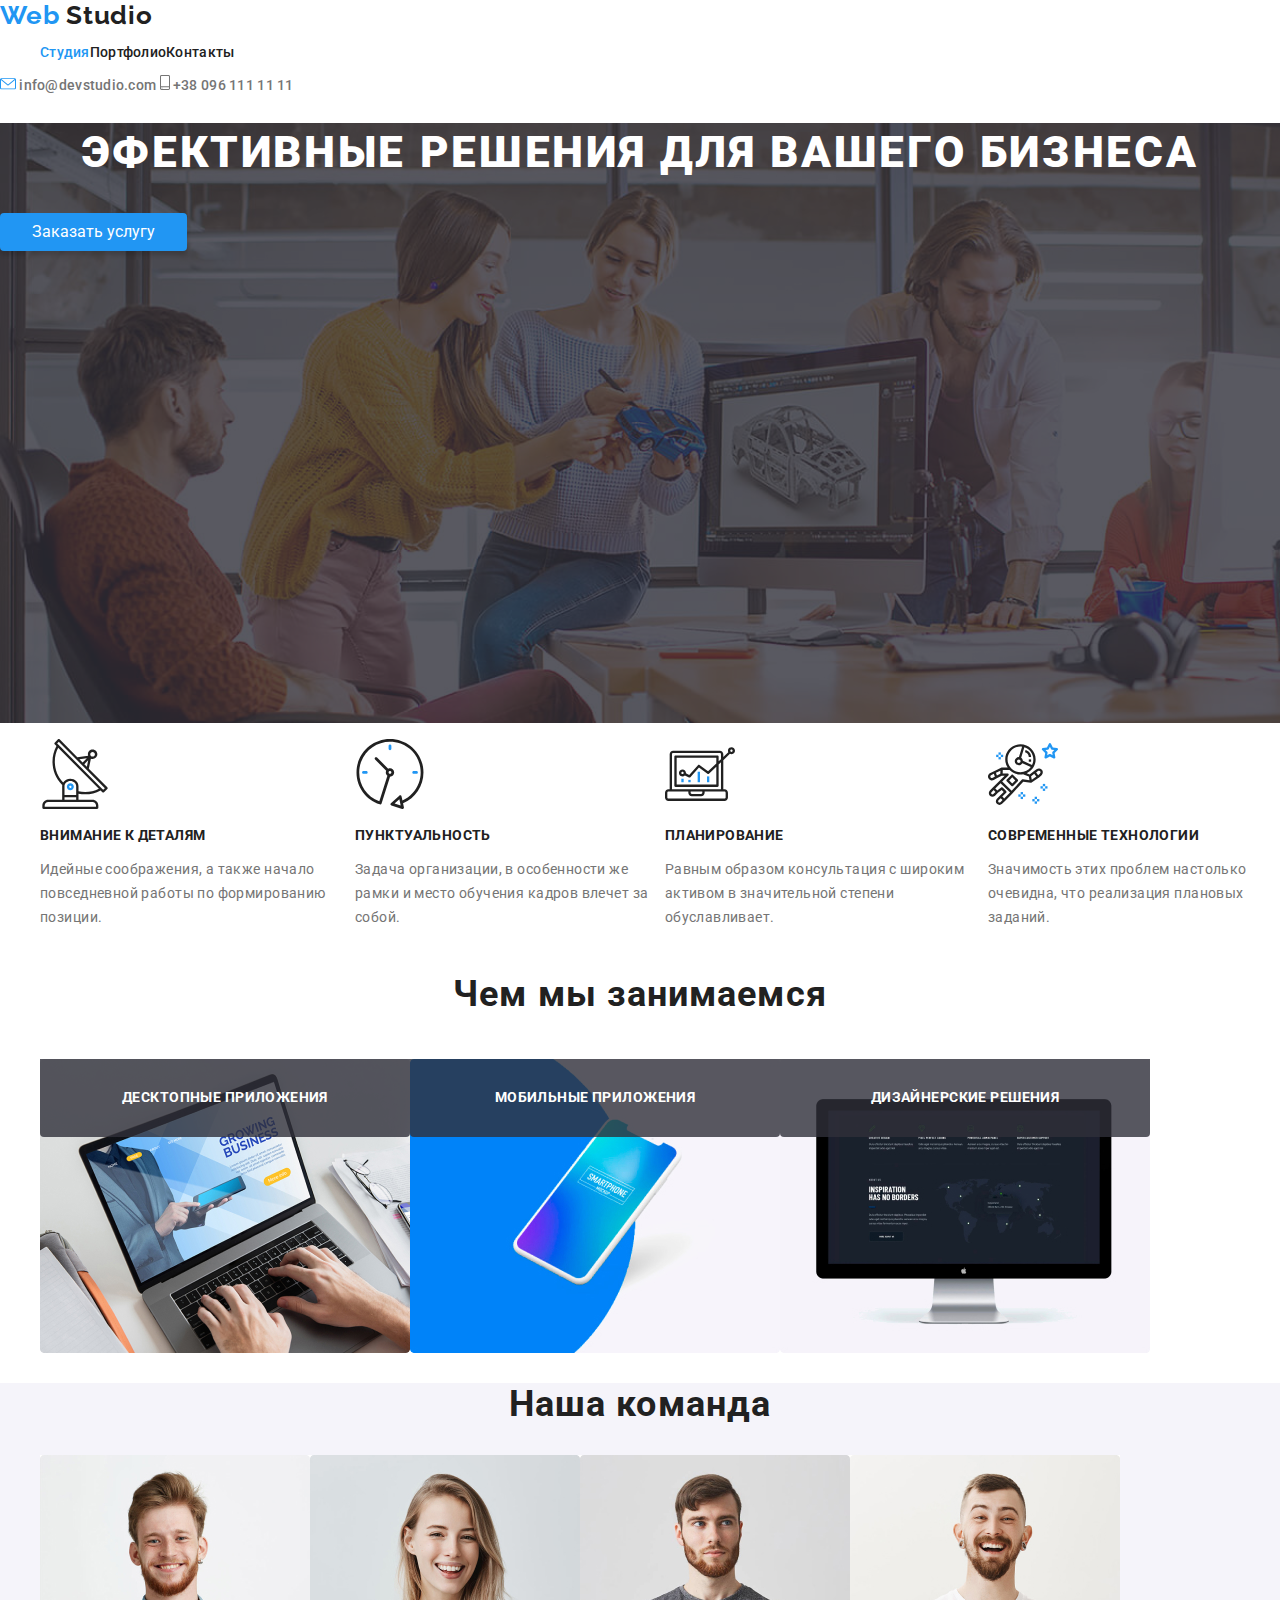
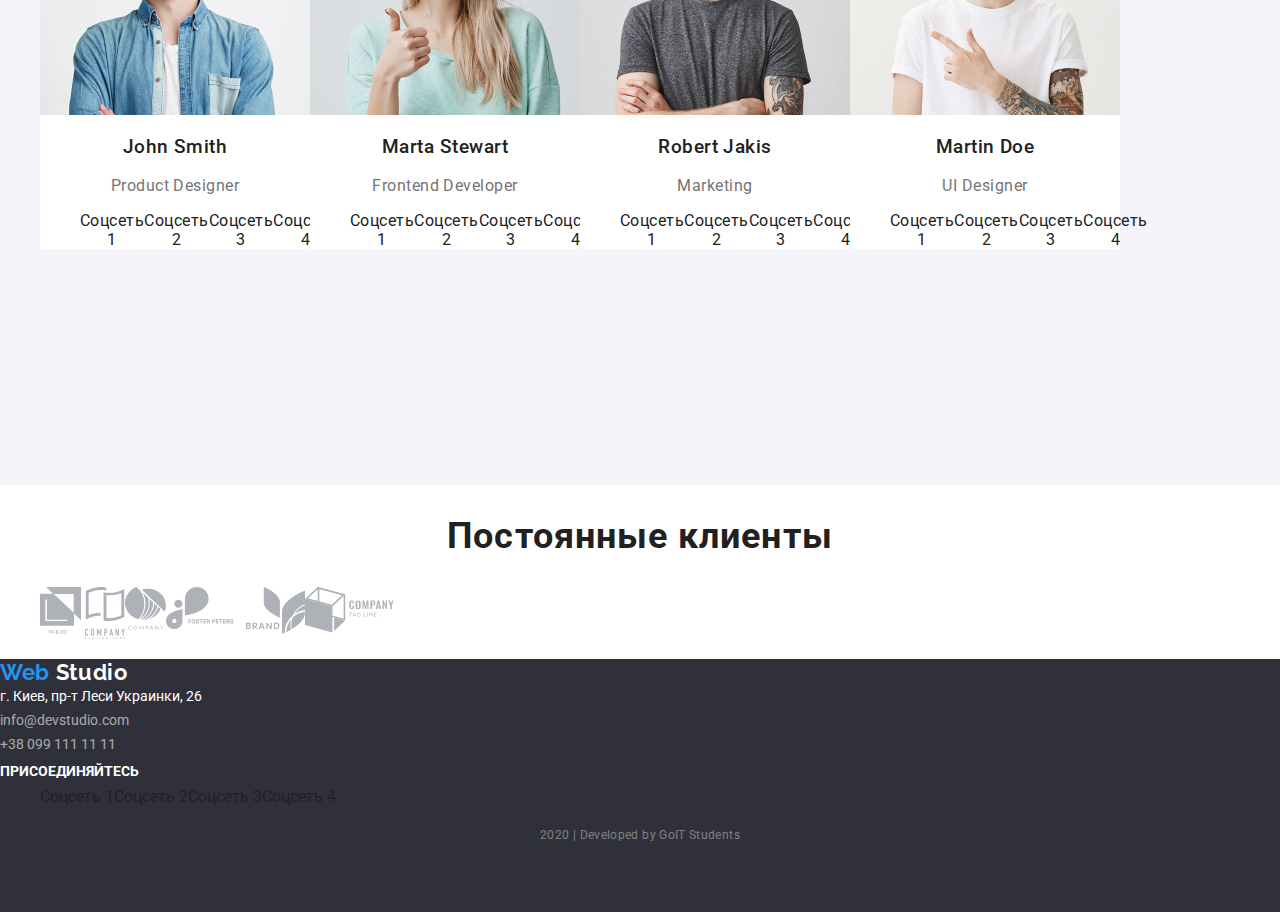
<file: index.html>
<!DOCTYPE html>
<html lang="ru">
<head>
	<meta charset="UTF-8">
	<meta name="viewport" content="width=device-width, initial-scale=1.0">
	<link rel="stylesheet" href="./css/normolize.css">
	<link rel="stylesheet" href="./css/style.css">
	
	<link href="https://fonts.googleapis.com/css2?family=Raleway:wght@700&display=swap" rel="stylesheet">
	<link href="https://fonts.googleapis.com/css2?family=Roboto:wght@500&display=swap" rel="stylesheet">
	
	<title>Web Studio</title>
</head>
<body>
	<header class="head">
		
		<nav>
			<a class="logo" href="./index.html">
				<span class="logo-text-web">Web </span>
				<span>Studio</span>
			</a>
		
			<ul class="menu-nav">
				<li><a class="current" href="./index.html">Студия</a></li>
				<li><a href="./portfolio.html">Портфолио</a></li>
				<li><a href="">Контакты</a></li>
			</ul>
		</nav>

		<address class="mail-and-tel">
			<a href="mailto:info@devstudio.com">
				<img src="./images/email.svg" alt="Электронная почта"> 
				info@devstudio.com</a>
			<a href="tel:+380961111111"><img src="./images/smartphone.svg" alt="Смартфон">
				 +38 096 111 11 11</a>
		</address>

	</header>

	<main>

		<section class="order">
			<div>
				<h1>
					Эфективные решения для вашего бизнеса
				</h1>
				<a class="button" href="">Заказать услугу</a> 
			</div>
		</section>

		<section class="features">

			<!-- Не отображать заголовок -->
			<h2 class="no-display">Наши особенности</h2>

			<ul>
				<li>
					<a href="">
						<img class="skils" src="./images/antenna.svg" alt="Антены">
						<h3>Внимание к деталям</h3>
						<p>
							Идейные соображения, а также начало повседневной работы по формированию позиции.
						</p>
					</a>
				</li>

				<li>
					<a href="">
						<img src="./images/clock.svg" alt="Часы">
						<h3>Пунктуальность</h3>
						<p>
							Задача организации, в особенности же рамки и место обучения кадров влечет за собой.
						</p>
					</a>
				</li>

				<li>
					<a href="">
						<img src="./images/diagram.svg" alt="Диаграммы">
						<h3>Планирование</h3>
						<p>
							Равным образом консультация с широким активом в значительной степени обуславливает.
						</p>
					</a>
				</li>

				<li>
					<a href="">
						<img src="./images/astronaut.svg" alt="Космонавт">
						<h3>Современные технологии</h3>
						<p>
							Значимость этих проблем настолько очевидна, что реализация плановых заданий.
						</p>
					</a>
				</li>
			</ul>
		</section>
				<!-- Разделительная черта, или нижняя граница блока -->
		<section class="what-we-do">
			<h2>Чем мы занимаемся</h2>
			<ul>
				<li>
					<div class="desctop-app">
						<a href="">
							<!-- <img src="./images/desctop-app.jpg" alt="Десктопные приложения" width="370" height="294"> -->
							<h3>Десктопные приложения</h3>
						</a>
					</div>
				</li>
				<li>
					<div class="mobile-app">
						<a href="">
							<h3>Мобильные приложения</h3>
						</a>
					</div>
				</li>
				<li>
					<div class="design-descriptions">
						<a href="">
							<h3>Дизайнерские решения</h3>
						</a>
					</div>
				</li>
			</ul>
		</section>

		<section class="our-team">
			<h2>Наша команда</h2>
			<ul>
				<li>
					<div class="our-team-list-item">
						<img src="./images/John-Smith.jpg" alt="John Smith" width="270" height="260">
					
						<h3 lang="en">John Smith</h3>
						<p lang="en">Product Designer</p>
						<ul>
							<li><a href="" aria-label="ссылка на ">Соцсеть 1</a></li>
							<li><a href="" aria-label="ссылка на ">Соцсеть 2</a></li>
							<li><a href="" aria-label="ссылка на ">Соцсеть 3</a></li>
							<li><a href="" aria-label="ссылка на ">Соцсеть 4</a></li>
						</ul>
					</div>
				</li>

				<li>
					<div class="our-team-list-item">
						<img src="./images/Marta-Stewart.jpg" alt="Marta Stewart" width="270" height="260">
						<h3 lang="en">Marta Stewart</h3>
						<p lang="en">Frontend Developer</p>
						<ul>
							<li><a href="" aria-label="ссылка на ">Соцсеть 1</a></li>
							<li><a href="" aria-label="ссылка на ">Соцсеть 2</a></li>
							<li><a href="" aria-label="ссылка на ">Соцсеть 3</a></li>
							<li><a href="" aria-label="ссылка на ">Соцсеть 4</a></li>
						</ul>
					</div>
				</li>

				<li>
					<div class="our-team-list-item">
						<img src="./images/Robert-Jakis.jpg" alt="Robert Jakis" width="270" height="260">
						<h3 lang="en">Robert Jakis</h3>
						<p lang="en">Marketing</p>
						<ul>
							<li><a href="" aria-label="ссылка на ">Соцсеть 1</a></li>
							<li><a href="" aria-label="ссылка на ">Соцсеть 2</a></li>
							<li><a href="" aria-label="ссылка на ">Соцсеть 3</a></li>
							<li><a href="" aria-label="ссылка на ">Соцсеть 4</a></li>
						</ul>
					</div>
				</li>

				<li>
					<div class="our-team-list-item">
						<img src="./images/Martin-Doe.jpg" alt="Martin Doe" width="270" height="260">
						<h3 lang="en">Martin Doe</h3>
						<p lang="en">UI Designer</p>
						<ul>
							<li><a href="" aria-label="ссылка на ">Соцсеть 1</a></li>
							<li><a href="" aria-label="ссылка на ">Соцсеть 2</a></li>
							<li><a href="" aria-label="ссылка на ">Соцсеть 3</a></li>
							<li><a href="" aria-label="ссылка на ">Соцсеть 4</a></li>
						</ul>
					</div>
				</li>
			</ul>
		</section>

		<section class="our-clients">
			<h2>Постоянные клиенты</h2>
			<ul>
				<li><a href=""><img src="./images/client1.svg" alt="Клиент 1"></a></li>
				<li><a href=""><img src="./images/client2.svg" alt="Клиент 2"></a></li>
				<li><a href=""><img src="./images/client3.svg" alt="Клиент 3"></a></li>
				<li><a href=""><img src="./images/client4.svg" alt="Клиент 4"></a></li>
				<li><a href=""><img src="./images/client5.svg" alt="Клиент 5"></a></li>
				<li><a href=""><img src="./images/client6.svg" alt="Клиент 6"></a></li>
			</ul>
		</section>

	</main>

	<footer>
		<!-- Не отображать заголовок-->
		<h2 class="no-display">Как с нами связаться</h2>

		<a class="logo" href="./index.html">
			<span class="logo-text-web">Web </span>
			<span>Studio</span>
		</a>

		<address class="our-address">
			<ul>
				<li>г. Киев, пр-т Леси Украинки, 26</li>
				<li>
					<a href="mailto:info@devstudio.com">info@devstudio.com</a>
				</li>
				<li>
					<a href="tel:+380961111111">+38 099 111 11 11</a>
				</li>
			</ul>
		</address>

		<div class="social">
			<h3>присоединяйтесь</h3>
			<ul>
				<li><a href="" aria-label="ссылка на ">Соцсеть 1</a></li>
				<li><a href="" aria-label="ссылка на ">Соцсеть 2</a></li>
				<li><a href="" aria-label="ссылка на ">Соцсеть 3</a></li>
				<li><a href="" aria-label="ссылка на ">Соцсеть 4</a></li>
			</ul>
		</div>
		<!-- Форма регистрации не готова -->
		<!-- <form class="e-mail-input" action="">
			<h3>Подпишитесь на рассылку</h3>
			<input type="text">
			<button>Подписаться</button>
		</form> -->
		<p class="copyright">
			2020 | Developed by GoIT Students
		</p>

		<!-- Разделительная черта, или нижняя граница блока -->
	</footer>
	

</body>
</html>
</file>
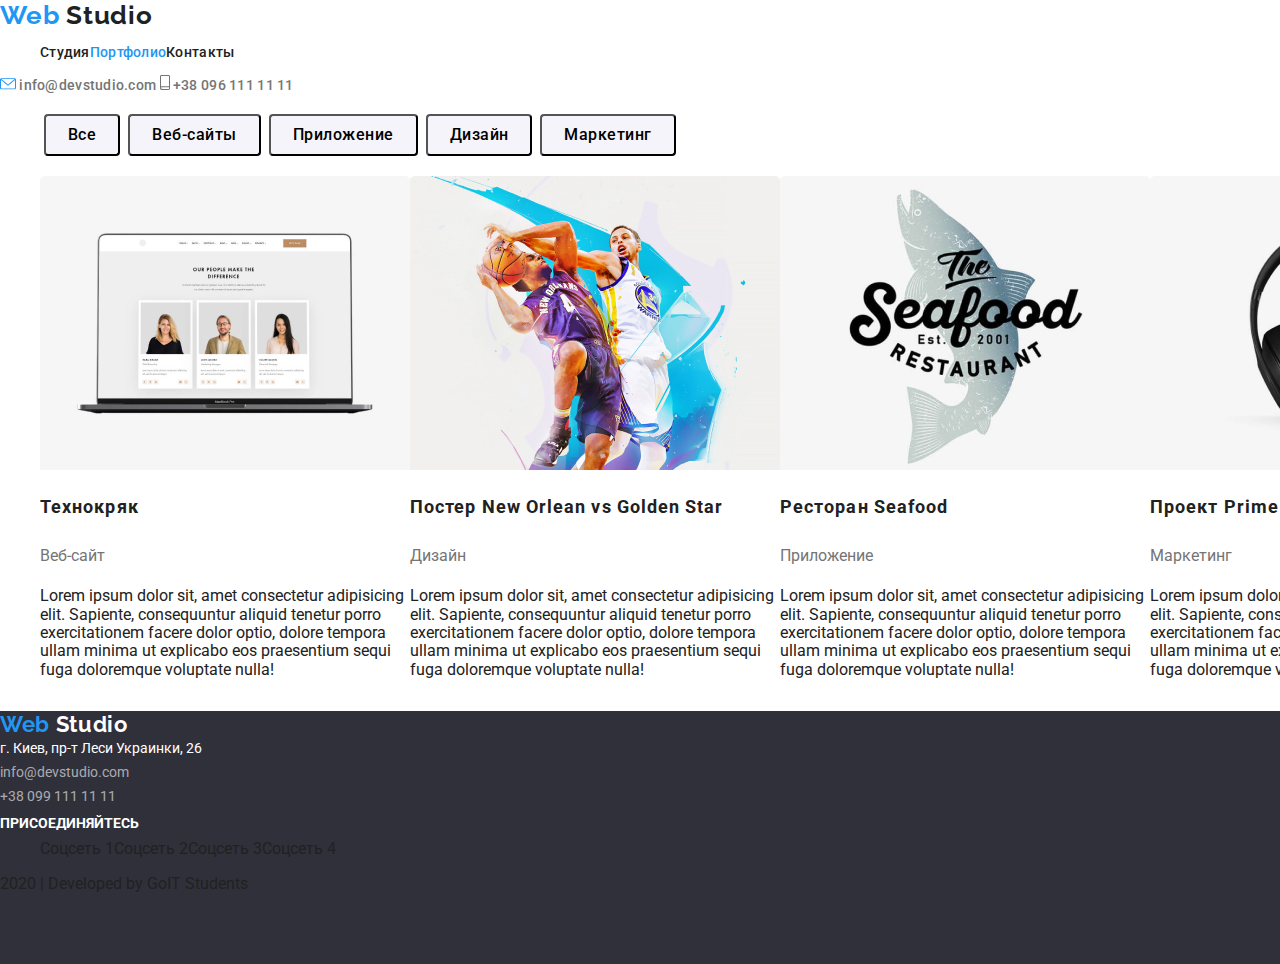
<file: portfolio.html>
<!DOCTYPE html>
<html lang="en">
<head>
	<meta charset="UTF-8">
	<meta name="viewport" content="width=device-width, initial-scale=1.0">
	<link rel="stylesheet" href="./css/normolize.css">
	<link rel="stylesheet" href="./css/style.css">
	<link rel="stylesheet" href="./css/portfolio-style.css">

	<link href="https://fonts.googleapis.com/css2?family=Raleway:wght@700&display=swap" rel="stylesheet">
	<link href="https://fonts.googleapis.com/css2?family=Roboto:wght@500&display=swap" rel="stylesheet">
	<title>Document</title>
</head>
<body>
	<header class="head">
	
		<nav>
			<a class="logo" href="./index.html">
				<span class="logo-text-web">Web </span>
				<span>Studio</span>
			</a>
	
			<ul class="menu-nav">
				<li><a href="./index.html">Студия</a></li>
				<li><a class="current" href="./portfolio.html">Портфолио</a></li>
				<li><a href="">Контакты</a></li>
			</ul>
		</nav>
	
		<address class="mail-and-tel">
			<a href="mailto:info@devstudio.com">
				<img src="./images/email.svg" alt="Электронная почта">
				info@devstudio.com</a>
			<a href="tel:+380961111111"><img src="./images/smartphone.svg" alt="Смартфон">
				+38 096 111 11 11</a>
		</address>
	
	</header>

	<main>

		<section>

			<h1 class="no-display">Наши проекты</h1>

			<ul class="select-btn">
				<li>
					<button type="button"><span>Все</span></button>
				</li>
				<li>
					<button type="button"><span>Веб-сайты</span></button>
				</li>
				<li>
					<button type="button"><span>Приложение</span></button>
				</li>
				<li>
					<button type="button"><span>Дизайн</span></button>
				</li>
				<li>
					<button type="button"><span>Маркетинг</span></button>
				</li>
			</ul>

			<ul class="block-projects">
				<li>
					<a href="">
						<img src="./images/portfolio/technokryak.jpg" alt="Страница сайта на экране ноутбука">
						<h2>Технокряк</h2>
						<p class="type-of-work">Веб-сайт</p>
						<p>Lorem ipsum dolor sit, amet consectetur adipisicing elit. Sapiente, consequuntur aliquid tenetur porro exercitationem facere dolor optio, dolore tempora ullam minima ut explicabo eos praesentium sequi fuga doloremque voluptate nulla!</p>
					</a>
				</li>
				<li>
					<a href="">
						<img src="./images/portfolio/poster-new-orlean-golden-star.jpg" alt="Постер команд Новый Орлеан против Голден Старс">
						<h2>Постер New Orlean vs Golden Star</h2>
						<p class="type-of-work">Дизайн</p>
						<p>Lorem ipsum dolor sit, amet consectetur adipisicing elit. Sapiente, consequuntur aliquid tenetur porro exercitationem facere dolor optio, dolore tempora ullam minima ut explicabo eos praesentium sequi fuga doloremque voluptate nulla!</p>
					</a>
				</li>
				<li>
					<a href="">
						<img src="./images/portfolio/restaurant-seafood.jpg" alt="Эмблема ресторана Морепродукты">
						<h2>Ресторан Seafood</h2>
						<p class="type-of-work">Приложение</p>
						<p>Lorem ipsum dolor sit, amet consectetur adipisicing elit. Sapiente, consequuntur aliquid tenetur porro exercitationem facere dolor optio, dolore tempora ullam minima ut explicabo eos praesentium sequi fuga doloremque voluptate nulla!</p>
					</a>
				</li>
				<li>
					<a href="">
						<img src="./images/portfolio/project-prime.jpg" alt="Наушники">
						<h2>Проект Prime</h2>
						<p class="type-of-work">Маркетинг</p>
						<p>Lorem ipsum dolor sit, amet consectetur adipisicing elit. Sapiente, consequuntur aliquid tenetur porro exercitationem facere dolor optio, dolore tempora ullam minima ut explicabo eos praesentium sequi fuga doloremque voluptate nulla!</p>
					</a>
				</li>
				<li>
					<a href="">
						<img src="./images/portfolio/project-boxes.jpg" alt="Коробки">
						<h2>Проект Boxes</h2>
						<p class="type-of-work">Приложение</p>
						<p>Lorem ipsum dolor sit, amet consectetur adipisicing elit. Sapiente, consequuntur aliquid tenetur porro exercitationem facere dolor optio, dolore tempora ullam minima ut explicabo eos praesentium sequi fuga doloremque voluptate nulla!</p>
					</a>
				</li>
				<li>
					<a href="">
						<img src="./images/portfolio/inspiration-has-no-borders.jpg" alt="Дизайн страницы на экране">
						<h2>Inspiration has no Borders</h2>
						<p class="type-of-work">Веб-сайт</p>
						<p>Lorem ipsum dolor sit, amet consectetur adipisicing elit. Sapiente, consequuntur aliquid tenetur porro exercitationem facere dolor optio, dolore tempora ullam minima ut explicabo eos praesentium sequi fuga doloremque voluptate nulla!</p>
					</a>
				</li>
				<li>
					<a href="">
						<img src="./images/portfolio/limited-edition.jpg" alt="Раскрытый журнал">
						<h2>Издание Limited Edition</h2>
						<p class="type-of-work">Дизайн</p>
						<p>Lorem ipsum dolor sit, amet consectetur adipisicing elit. Sapiente, consequuntur aliquid tenetur porro exercitationem facere dolor optio, dolore tempora ullam minima ut explicabo eos praesentium sequi fuga doloremque voluptate nulla!</p>
					</a>
				</li>
				<li>
					<a href="">
						<img src="./images/portfolio/project-lab.jpg" alt="Проект LAB">
						<h2>Проект LAB</h2>
						<p class="type-of-work">Маркетинг</p>
						<p>Lorem ipsum dolor sit, amet consectetur adipisicing elit. Sapiente, consequuntur aliquid tenetur porro exercitationem facere dolor optio, dolore tempora ullam minima ut explicabo eos praesentium sequi fuga doloremque voluptate nulla!</p>
					</a>
				</li>
				<li>
					<a href="">
						<img src="./images/portfolio/technokryak.jpg" alt="Работа в ноутбуке">
						<h2>Growing Business</h2>
						<p class="type-of-work">Приложение</p>
						<p>Lorem ipsum dolor sit, amet consectetur adipisicing elit. Sapiente, consequuntur aliquid tenetur porro exercitationem facere dolor optio, dolore tempora ullam minima ut explicabo eos praesentium sequi fuga doloremque voluptate nulla!</p>
					</a>
				</li>
			</ul>
		</section>

	</main>

	<footer>
		<!-- Не отображать заголовок-->
		<h2 class="no-display">Как с нами связаться</h2>
	
		<a class="logo" href="./index.html">
			<span class="logo-text-web">Web </span>
			<span>Studio</span>
		</a>
	
		<address class="our-address">
			<ul>
				<li>г. Киев, пр-т Леси Украинки, 26</li>
				<li>
					<a href="mailto:info@devstudio.com">info@devstudio.com</a>
				</li>
				<li>
					<a href="tel:+380961111111">+38 099 111 11 11</a>
				</li>
			</ul>
		</address>
	
		<div class="social">
			<h3>присоединяйтесь</h3>
			<ul>
				<li><a href="" aria-label="ссылка на ">Соцсеть 1</a></li>
				<li><a href="" aria-label="ссылка на ">Соцсеть 2</a></li>
				<li><a href="" aria-label="ссылка на ">Соцсеть 3</a></li>
				<li><a href="" aria-label="ссылка на ">Соцсеть 4</a></li>
			</ul>
		</div>
		<!-- Форма регистрации не готова -->
		<!-- <form class="e-mail-input" action="">
				<h3>Подпишитесь на рассылку</h3>
				<input type="text">
				<button>Подписаться</button>
			</form> -->
		<p class="site-developers">
			2020 | Developed by GoIT Students
		</p>
	
		<!-- Разделительная черта, или нижняя граница блока -->
	</footer>

</body>
</html>
</file>
<file: css/style.css>
:root {
	/* Цвет кнопок, hover и focus элементов*/
	--color-for-hovered: #2196f3;

	/* Цвет текста кнопок и текста на затемненных элементах */
	--color-for-btn-caption: #ffffff;

	/* Цвет описания emai и tel в header, преимуществ и членов команды*/
	--color-for-description: #757575;

	/* Радиус скругления для изображений */
	--radius-borders: 4px;
}

body {
	font-family: Roboto, sans-serif;
	font-style: normal;

	color: #212121;
}

h2 {
	font-weight: bold;
	font-size: 36px;
	line-height: 42px;
	text-align: center;
	letter-spacing: 0.03em;

	text-align: center;
}

ul {
	display: flex;
	/* justify-content: space-between; */

	list-style-type: none;
}

a {
	color: inherit;
	text-decoration: none;
}

.no-display {
	display: none;
}

/* 
+++++++++++++++++++++
	Header
+++++++++++++++++++++
*/
.menu-nav,
.mail-and-tel {
	font-weight: 500;
	font-size: 14px;
	font-style: normal;
	line-height: 1.14em;
	letter-spacing: 0.02em;
}

.logo {
	font-family: Raleway, sans-serif;
	font-style: normal;
	font-weight: bold;
	font-size: 26px;
	line-height: 1.19em;

	letter-spacing: 0.03em;
}

.logo-text-web {
	color: #2196f3;
}

.mail-and-tel a {
	color: var(--color-for-description);
}

.menu-nav a:hover,
.menu-nav a:focus,
.mail-and-tel a:hover,
.mail-and-tel a:focus,
.current {
	color: var(--color-for-hovered);
}

/* 
+++++++++++++++++++++
	Main
+++++++++++++++++++++
*/
/* 
	+++Раздел Герой+++
*/
.order {
	background: no-repeat url(/images/order-background.jpg);
}

.order div {
	height: 600px;
	background: rgba(47, 48, 58, 0.8);
}

.order h1 {
	font-weight: 900;
	font-size: 44px;
	line-height: 1.36em;
	text-align: center;
	letter-spacing: 0.06em;
	text-transform: uppercase;

	color: white;
}

.button {
	display: inline-block;

	text-decoration: none;
	border-radius: var(--radius-borders);

	padding-top: 10px;
	padding-right: 32px;
	padding-bottom: 10px;
	padding-left: 32px;

	color: var(--color-for-btn-caption);

	background-color: var(--color-for-hovered);
	box-shadow: 0px 4px 4px rgba(0, 0, 0, 0.15);
}

.button:hover,
.button:focus {
	color: var(--color-for-hovered);
	background-color: var(--color-for-btn-caption);
}

/* 
	+++ Наши особенности +++
*/
.features h3 {
	font-size: 14px;
	line-height: 1.14em;
	letter-spacing: 0.03em;
	text-transform: uppercase;
}

.features p {
	font-weight: normal;
	font-size: 14px;
	line-height: 1.71em;
	letter-spacing: 0.03em;

	color: var(--color-for-description);
}

/* 
+++ Чем мы занимаемся +++
*/
.what-we-do div {
	width: 370px;
	height: 294px;

	border-radius: var(--radius-borders);
}

.desctop-app {
	background: no-repeat url(/images/desctop-app.jpg);
}

.mobile-app {
	background: no-repeat url(/images/mobile-app.jpg);
}

.design-descriptions {
	background: no-repeat url(/images/design-decisions.jpg);
}

.what-we-do h3 {
	display: block;

	padding-top: 27px;
	padding-bottom: 27px;

	font-weight: bold;
	font-size: 14px;
	line-height: 1.71em;
	text-align: center;
	letter-spacing: 0.03em;
	text-transform: uppercase;

	color: var(--color-for-btn-caption);

	background: rgba(47, 48, 58, 0.8);

	border-bottom-left-radius: var(--radius-borders);
	border-bottom-right-radius: var(--radius-borders);
}
/* 
+++ Наша команда +++
*/
.our-team {
	height: 702px;

	font-size: 16px;
	line-height: 1.19em;

	text-align: center;
	letter-spacing: 0.03em;

	background: #f5f4fa;
}

.our-team-list-item {
	width: 270px;

	background: #ffffff;

	border-radius: var(--radius-borders);
}

.our-team h3 {
	font-weight: 500;
}

.our-team p {
	font-weight: normal;
	color: var(--color-for-description);
}

/* 
+++++++++++++++++++++
	Footer
+++++++++++++++++++++
*/
footer {
	height: 253px;
	background-color: #2f303a;
}

footer .logo {
	font-size: 22px;
	color: #ffffff;
}

.our-address ul {
	display: contents;

	font-style: normal;
	font-weight: normal;
	font-size: 14px;
	line-height: 1.71em;

	color: rgba(255, 255, 255, 0.6);
}

.our-address li:first-child {
	color: #ffffff;
}

footer h3 {
	font-size: 14px;
	line-height: 1.14px;
	text-transform: uppercase;

	color: #ffffff;
}

.copyright {
	font-weight: normal;
	font-size: 12px;
	line-height: 2em;

	text-align: center;
	letter-spacing: 0.03em;

	color: rgba(255, 255, 255, 0.4);
}
</file>
<file: css/portfolio-style.css>
h2 {
	font-size: 18px;
	line-height: 2em;

	text-align: left;

	letter-spacing: 0.06em;
}

.type-of-work {
	font-size: 16px;
	line-height: 1.88em;

	color: var(--color-for-description);
}

.select-btn button {
	font-weight: 500;
	font-size: 16px;
	line-height: 1.62em;

	text-align: center;
	letter-spacing: 0.03em;

	display: block;

	margin: 4px;
	padding: 6px 22px;

	background-color: #f5f4fa;
	border-radius: var(--radius-borders);
}

button:focus,
button:hover {
	background-color: var(--color-for-hovered);
}
</file>
<file: css/normolize.css>
/*! normalize.css v8.0.1 | MIT License | github.com/necolas/normalize.css */

/* Document
   ========================================================================== */

/**
 * 1. Correct the line height in all browsers.
 * 2. Prevent adjustments of font size after orientation changes in iOS.
 */

html {
	line-height: 1.15; /* 1 */
	-webkit-text-size-adjust: 100%; /* 2 */
}

/* Sections
   ========================================================================== */

/**
 * Remove the margin in all browsers.
 */

body {
	margin: 0;
}

/**
 * Render the `main` element consistently in IE.
 */

main {
	display: block;
}

/**
 * Correct the font size and margin on `h1` elements within `section` and
 * `article` contexts in Chrome, Firefox, and Safari.
 */

h1 {
	font-size: 2em;
	margin: 0.67em 0;
}

/* Grouping content
   ========================================================================== */

/**
 * 1. Add the correct box sizing in Firefox.
 * 2. Show the overflow in Edge and IE.
 */

hr {
	box-sizing: content-box; /* 1 */
	height: 0; /* 1 */
	overflow: visible; /* 2 */
}

/**
 * 1. Correct the inheritance and scaling of font size in all browsers.
 * 2. Correct the odd `em` font sizing in all browsers.
 */

pre {
	font-family: monospace, monospace; /* 1 */
	font-size: 1em; /* 2 */
}

/* Text-level semantics
   ========================================================================== */

/**
 * Remove the gray background on active links in IE 10.
 */

a {
	background-color: transparent;
}

/**
 * 1. Remove the bottom border in Chrome 57-
 * 2. Add the correct text decoration in Chrome, Edge, IE, Opera, and Safari.
 */

abbr[title] {
	border-bottom: none; /* 1 */
	text-decoration: underline; /* 2 */
	text-decoration: underline dotted; /* 2 */
}

/**
 * Add the correct font weight in Chrome, Edge, and Safari.
 */

b,
strong {
	font-weight: bolder;
}

/**
 * 1. Correct the inheritance and scaling of font size in all browsers.
 * 2. Correct the odd `em` font sizing in all browsers.
 */

code,
kbd,
samp {
	font-family: monospace, monospace; /* 1 */
	font-size: 1em; /* 2 */
}

/**
 * Add the correct font size in all browsers.
 */

small {
	font-size: 80%;
}

/**
 * Prevent `sub` and `sup` elements from affecting the line height in
 * all browsers.
 */

sub,
sup {
	font-size: 75%;
	line-height: 0;
	position: relative;
	vertical-align: baseline;
}

sub {
	bottom: -0.25em;
}

sup {
	top: -0.5em;
}

/* Embedded content
   ========================================================================== */

/**
 * Remove the border on images inside links in IE 10.
 */

img {
	border-style: none;
}

/* Forms
   ========================================================================== */

/**
 * 1. Change the font styles in all browsers.
 * 2. Remove the margin in Firefox and Safari.
 */

button,
input,
optgroup,
select,
textarea {
	font-family: inherit; /* 1 */
	font-size: 100%; /* 1 */
	line-height: 1.15; /* 1 */
	margin: 0; /* 2 */
}

/**
 * Show the overflow in IE.
 * 1. Show the overflow in Edge.
 */

button,
input {
	/* 1 */
	overflow: visible;
}

/**
 * Remove the inheritance of text transform in Edge, Firefox, and IE.
 * 1. Remove the inheritance of text transform in Firefox.
 */

button,
select {
	/* 1 */
	text-transform: none;
}

/**
 * Correct the inability to style clickable types in iOS and Safari.
 */

button,
[type="button"],
[type="reset"],
[type="submit"] {
	-webkit-appearance: button;
}

/**
 * Remove the inner border and padding in Firefox.
 */

button::-moz-focus-inner,
[type="button"]::-moz-focus-inner,
[type="reset"]::-moz-focus-inner,
[type="submit"]::-moz-focus-inner {
	border-style: none;
	padding: 0;
}

/**
 * Restore the focus styles unset by the previous rule.
 */

button:-moz-focusring,
[type="button"]:-moz-focusring,
[type="reset"]:-moz-focusring,
[type="submit"]:-moz-focusring {
	outline: 1px dotted ButtonText;
}

/**
 * Correct the padding in Firefox.
 */

fieldset {
	padding: 0.35em 0.75em 0.625em;
}

/**
 * 1. Correct the text wrapping in Edge and IE.
 * 2. Correct the color inheritance from `fieldset` elements in IE.
 * 3. Remove the padding so developers are not caught out when they zero out
 *    `fieldset` elements in all browsers.
 */

legend {
	box-sizing: border-box; /* 1 */
	color: inherit; /* 2 */
	display: table; /* 1 */
	max-width: 100%; /* 1 */
	padding: 0; /* 3 */
	white-space: normal; /* 1 */
}

/**
 * Add the correct vertical alignment in Chrome, Firefox, and Opera.
 */

progress {
	vertical-align: baseline;
}

/**
 * Remove the default vertical scrollbar in IE 10+.
 */

textarea {
	overflow: auto;
}

/**
 * 1. Add the correct box sizing in IE 10.
 * 2. Remove the padding in IE 10.
 */

[type="checkbox"],
[type="radio"] {
	box-sizing: border-box; /* 1 */
	padding: 0; /* 2 */
}

/**
 * Correct the cursor style of increment and decrement buttons in Chrome.
 */

[type="number"]::-webkit-inner-spin-button,
[type="number"]::-webkit-outer-spin-button {
	height: auto;
}

/**
 * 1. Correct the odd appearance in Chrome and Safari.
 * 2. Correct the outline style in Safari.
 */

[type="search"] {
	-webkit-appearance: textfield; /* 1 */
	outline-offset: -2px; /* 2 */
}

/**
 * Remove the inner padding in Chrome and Safari on macOS.
 */

[type="search"]::-webkit-search-decoration {
	-webkit-appearance: none;
}

/**
 * 1. Correct the inability to style clickable types in iOS and Safari.
 * 2. Change font properties to `inherit` in Safari.
 */

::-webkit-file-upload-button {
	-webkit-appearance: button; /* 1 */
	font: inherit; /* 2 */
}

/* Interactive
   ========================================================================== */

/*
 * Add the correct display in Edge, IE 10+, and Firefox.
 */

details {
	display: block;
}

/*
 * Add the correct display in all browsers.
 */

summary {
	display: list-item;
}

/* Misc
   ========================================================================== */

/**
 * Add the correct display in IE 10+.
 */

template {
	display: none;
}

/**
 * Add the correct display in IE 10.
 */

[hidden] {
	display: none;
}
</file>
